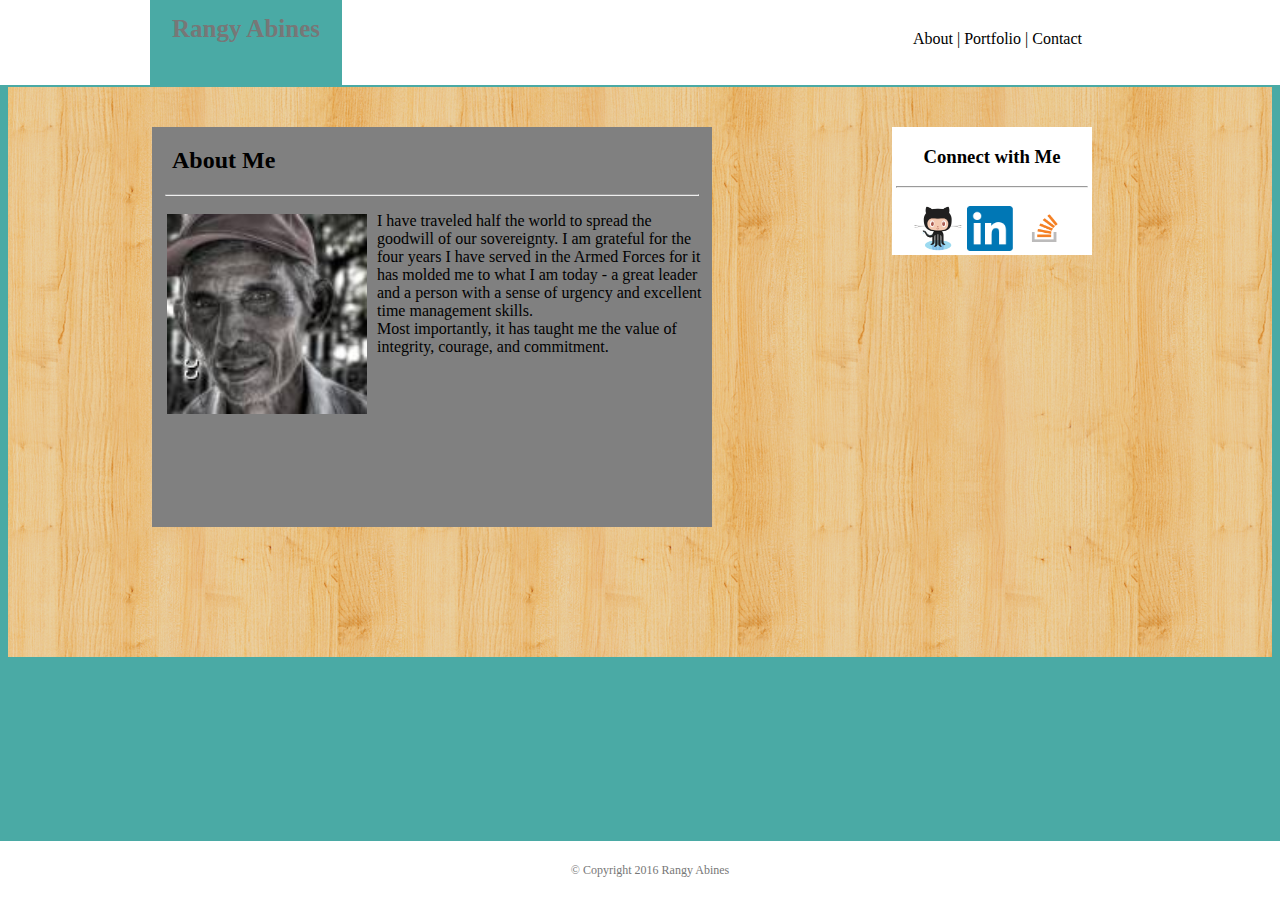
<file: assignment1/index.html>
<!DOCTYPE html>
<html>
<head>
	<title>About</title>
	<meta name="viewport" content="width=device-width,initial-scale=1">
	<link rel="stylesheet" type="text/css" href="style.css">
</head>
<body>

	<div class="content">
		<div class="main"> 
			<div class="head-menu">
				<header class="menu">
					<a href="#" style="text-decoration: none;"><h2 class="name">Rangy Abines</h2></a>
					<nav class="nav">
						<a href="index.html" style="text-decoration : none; color: #000000;">About</a> |
						<a href="portfolio.html" style="text-decoration : none; color: #000000;">Portfolio</a> |
						<a href="contact.html" style="text-decoration : none; color: #000000;">Contact</a> 
					</nav>
				</header>
			</div>

		<div id="background">
			<div class="container">
				<div id="about-me">
					<h2 class="me">About Me</h2>
					<hr>
					<img alt="Rangy" id="image" src="./assets/images/profile.jpeg" hspace="10" /> <p>I have traveled half the world to spread the goodwill of our sovereignty. I am grateful for the four years I have served in the Armed Forces for it has molded me to what I am today - a great leader and a person with a sense of urgency and excellent time management skills.<br> 
					Most importantly, it has taught me the value of integrity, courage, and commitment.</p>

				</div>
			</div>

			<div class="connect">
				<div id="connect-me">
					<h3>Connect with Me</h3>
					<hr>
				<div id="logo">
					<a href="https://github.com/rangyabines"><img alt="GitHub" height="45" width="50" src="./assets/images/Octocat.png" /></a>
					<a href="https://linkedin.com/rangyabines"><img alt="Rangy A" height="45" width="50" src="./assets/images/In-2CRev-128px-TM.png" /></a>
					<a href="https://stackoverflow.com"><img alt="StackOverflow" height="45" width="50" src="./assets/images/so-icon.png" /></a>
				</div>	
	 			</div>
			</div>
			<footer> <p id="foot"> &#169; Copyright 2016 Rangy Abines </p> </footer>
			</div>
		</div>
	</div>

		

</body>
</html>
</file>
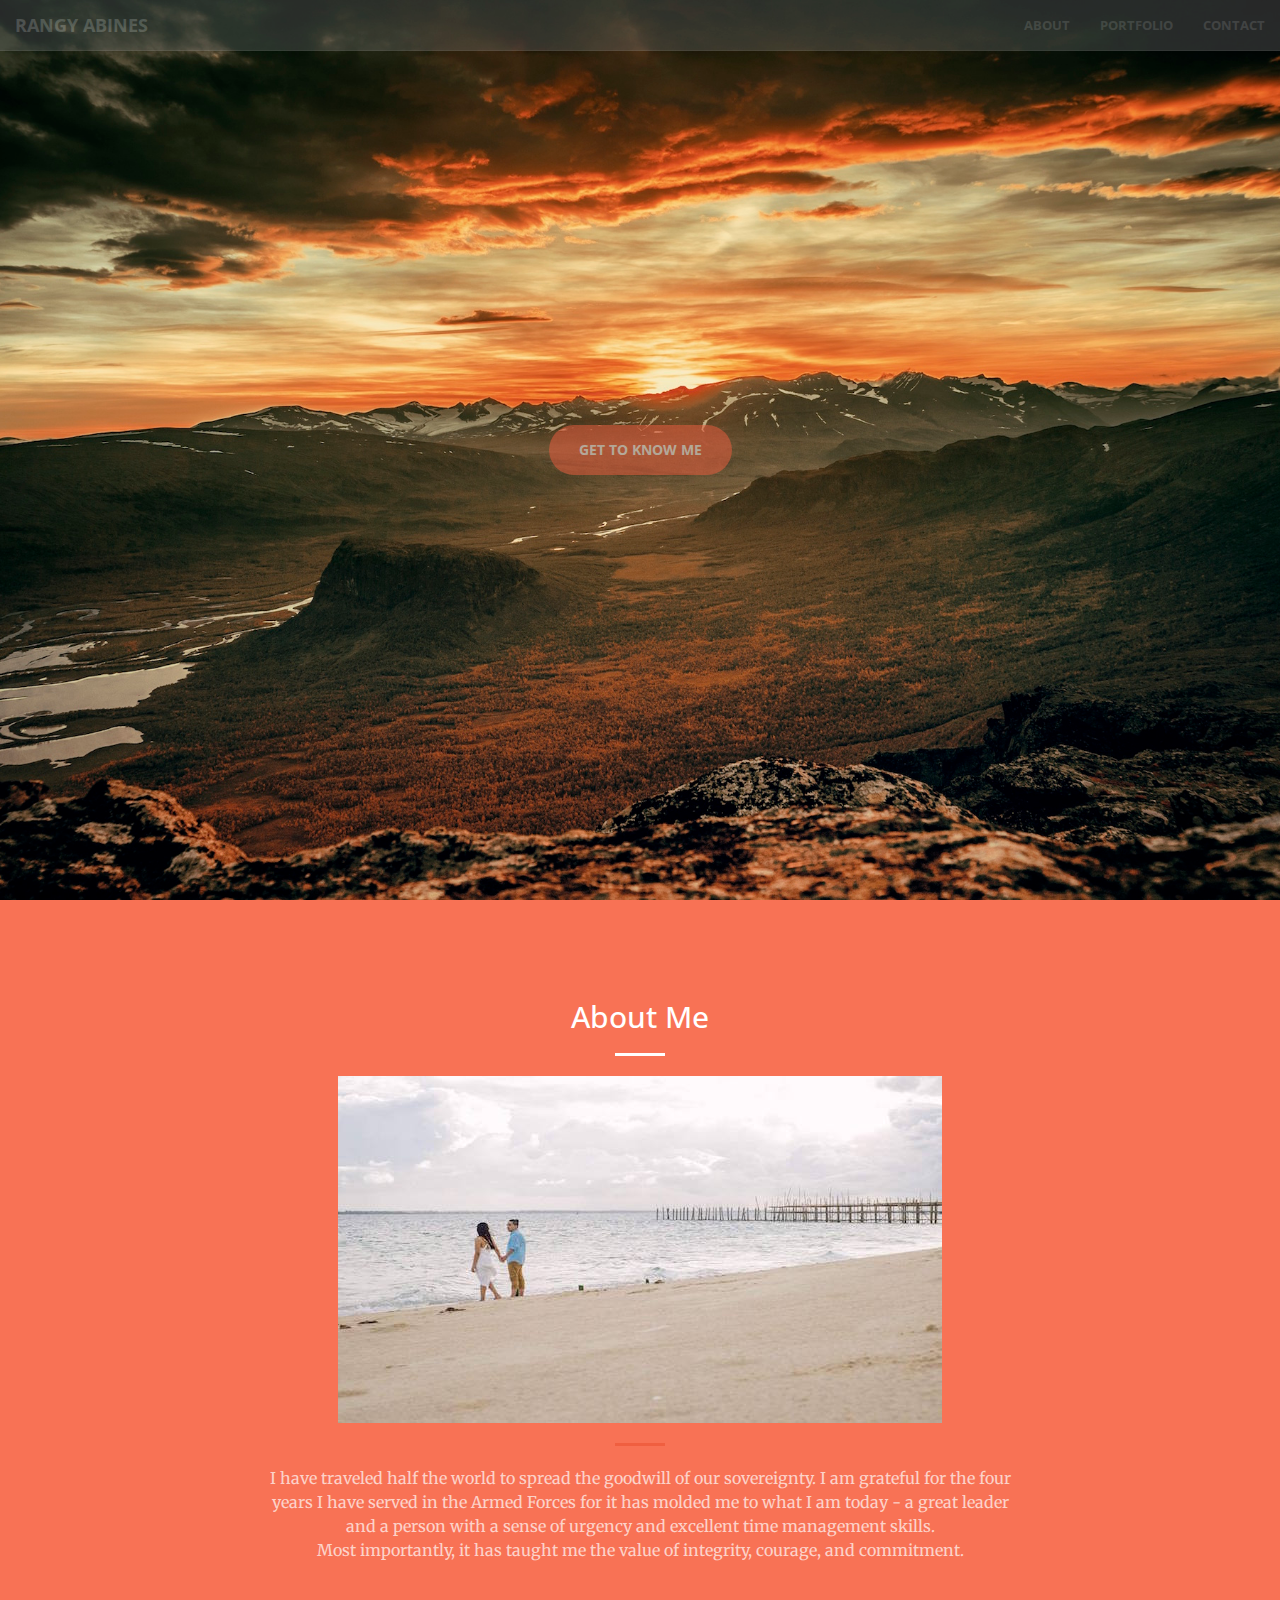
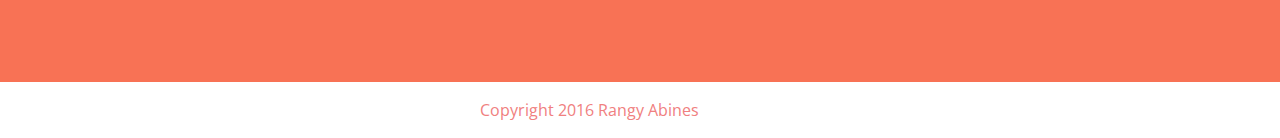
<file: assignment2/index.html>
<!DOCTYPE html>
<html lang="en">

<head>

    <meta charset="utf-8">
    <meta http-equiv="X-UA-Compatible" content="IE=edge">
    <meta name="viewport" content="width=device-width, initial-scale=1">
    <meta name="description" content="">
    <meta name="author" content="">

    <title>Portfolio</title>

    <!-- Bootstrap Core CSS -->
    <link rel="stylesheet" href="css/bootstrap.min.css" type="text/css">

    <!-- Custom Fonts -->
    <link href='http://fonts.googleapis.com/css?family=Open+Sans:300italic,400italic,600italic,700italic,800italic,400,300,600,700,800' rel='stylesheet' type='text/css'>
    <link href='http://fonts.googleapis.com/css?family=Merriweather:400,300,300italic,400italic,700,700italic,900,900italic' rel='stylesheet' type='text/css'>
    <link rel="stylesheet" href="font-awesome/css/font-awesome.min.css" type="text/css">

    <!-- Plugin CSS -->
    <link rel="stylesheet" href="css/animate.min.css" type="text/css">

    <!-- Custom CSS -->
    <link rel="stylesheet" href="css/creative.css" type="text/css">

    <!-- HTML5 Shim and Respond.js IE8 support of HTML5 elements and media queries -->
    <!-- WARNING: Respond.js doesn't work if you view the page via file:// -->
    <!--[if lt IE 9]>
        <script src="https://oss.maxcdn.com/libs/html5shiv/3.7.0/html5shiv.js"></script>
        <script src="https://oss.maxcdn.com/libs/respond.js/1.4.2/respond.min.js"></script>
    <![endif]-->

</head>

<body id="page-top">

    <nav id="mainNav" class="navbar navbar-default navbar-fixed-top">
        <div class="container-fluid">
            <!-- Brand and toggle get grouped for better mobile display -->
            <div class="navbar-header">
                <button type="button" class="navbar-toggle collapsed" data-toggle="collapse" data-target="#bs-example-navbar-collapse-1">
                    <span class="sr-only">Toggle navigation</span>
                    <span class="icon-bar"></span>
                    <span class="icon-bar"></span>
                    <span class="icon-bar"></span>
                </button>
                <a class="navbar-brand page-scroll" href="#page-top">Rangy Abines</a>
            </div>

            <!-- Collect the nav links, forms, and other content for toggling -->
            <div class="collapse navbar-collapse" id="bs-example-navbar-collapse-1">
                <ul class="nav navbar-nav navbar-right">
                    <li>
                        <a class="page-scroll" href="index.html">About</a>
                    </li>
                    <li>
                        <a class="page-scroll" href="portfolio.html">Portfolio</a>
                    </li>
                    <li>
                        <a class="page-scroll" href="contact.html">Contact</a>
                    </li>
                </ul>
            </div>
            <!-- /.navbar-collapse -->
        </div>
        <!-- /.container-fluid -->
    </nav>

    <header>
        <div class="header-content">
            <div class="header-content-inner">
                <a href="#about" class="btn btn-primary btn-xl page-scroll">Get To Know Me</a>
            </div>
        </div>
    </header>

    <section class="bg-primary" id="about">
        <div class="container">
            <div class="row">
                <div class="col-lg-8 col-lg-offset-2 text-center">
                    <h2 class="section-heading">About Me</h2>
                    <hr class="light">
                    <img src="./img/portfolio/8.jpg">
                    <hr>
                    <p class="text-faded">I have traveled half the world to spread the goodwill of our sovereignty. I am grateful for the four years I have served in the Armed Forces for it has molded me to what I am today - a great leader and a person with a sense of urgency and excellent time management skills.<br> 
                    Most importantly, it has taught me the value of integrity, courage, and commitment.</p>
                </div>
            </div>
        </div>
    </section>

    <div class="navbar navabar-fixed-bottom">
        <div class="container-foot">
            <p class="navbar-text">Copyright 2016 Rangy Abines</p>
    </div>

    <!-- jQuery -->
    <script src="js/jquery.js"></script>

    <!-- Bootstrap Core JavaScript -->
    <script src="js/bootstrap.min.js"></script>

    <!-- Plugin JavaScript -->
    <script src="js/jquery.easing.min.js"></script>
    <script src="js/jquery.fittext.js"></script>
    <script src="js/wow.min.js"></script>

    <!-- Custom Theme JavaScript -->
    <script src="js/creative.js"></script>

</body>

</html>
</file>
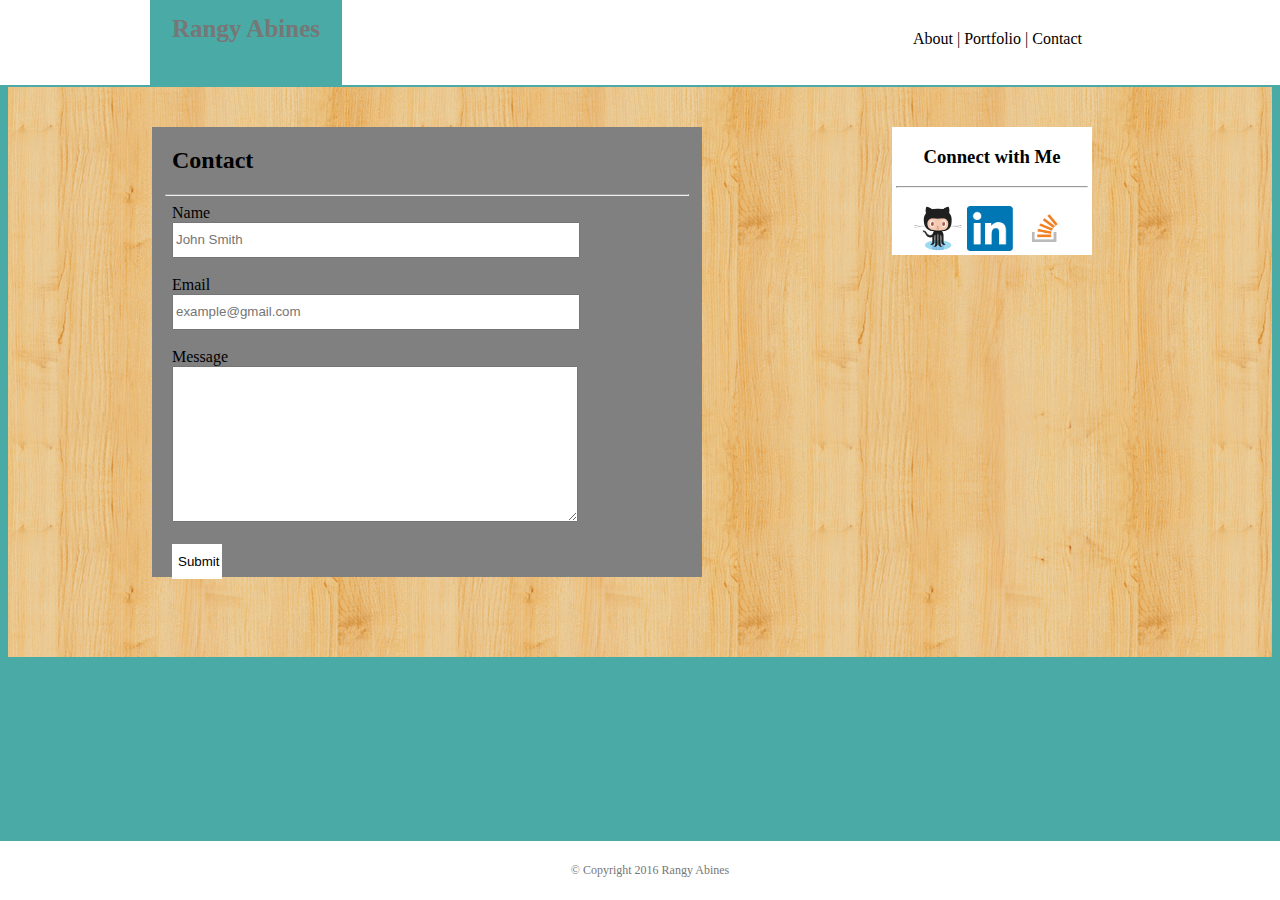
<file: assignment1/contact.html>
<!DOCTYPE html>
<html>
<head>
	<title>Contact</title>
	<meta name="viewport" content="width=device-width,initial-scale=1">
	<link rel="stylesheet" type="text/css" href="style.css">
</head>
<body>

	<div class="content">
		<div role="main"> 
			<div class="head-menu">
				<header class="menu">
					<a href="#" style="text-decoration: none;"><h2 class="name">Rangy Abines</h2></a>
					<nav class="nav">
						<a href="index.html" style="text-decoration : none; color: #000000;">About</a> |
						<a href="portfolio.html" style="text-decoration : none; color: #000000;">Portfolio</a> |
						<a href="contact.html" style="text-decoration : none; color: #000000;">Contact</a> 
					</nav>
				</header>
			</div>

		<div id="background">
				<div class="container">
					<div id="contact">
						<h2 class="con">Contact</h2>
						<hr>
						<div class="form">
							<form action="#" method="get">
					 			Name <br>
  					 		<input type="text" name="Name" placeholder="John Smith" required />
  							</label> <br> <br>

  				 			Email <br>
    				 		<input type="email" name="Email" placeholder="example@gmail.com" required />
    						</label> <br> <br>

    			 			Message <br>
    				 		<textarea cols="40" rows="10"></textarea> 
    						<br> <br>

    				 		<a href="#"><button class="button">Submit</button></a>
							</form>
						</div>
					</div>
				</div>

	
			<div class="connect">
				<div id="connect-me">
					<h3>Connect with Me</h3>
					<hr>
				<div id="logo">
					<a href="https://github.com/rangyabines"><img alt="GitHub" height="45" width="50" src="./assets/images/Octocat.png" /></a>
					<a href="https://linkedin.com/rangyabines"><img alt="Rangy A" height="45" width="50" src="./assets/images/In-2CRev-128px-TM.png" /></a>
					<a href="https://stackoverflow.com"><img alt="StackOverflow" height="45" width="50" src="./assets/images/so-icon.png" /></a>
				</div>
	 			</div>
			</div>
			<footer> <p id="foot"> &#169; Copyright 2016 Rangy Abines </p> </footer>
			</div>
		</div>
	</div>

</body>
</html>
</file>
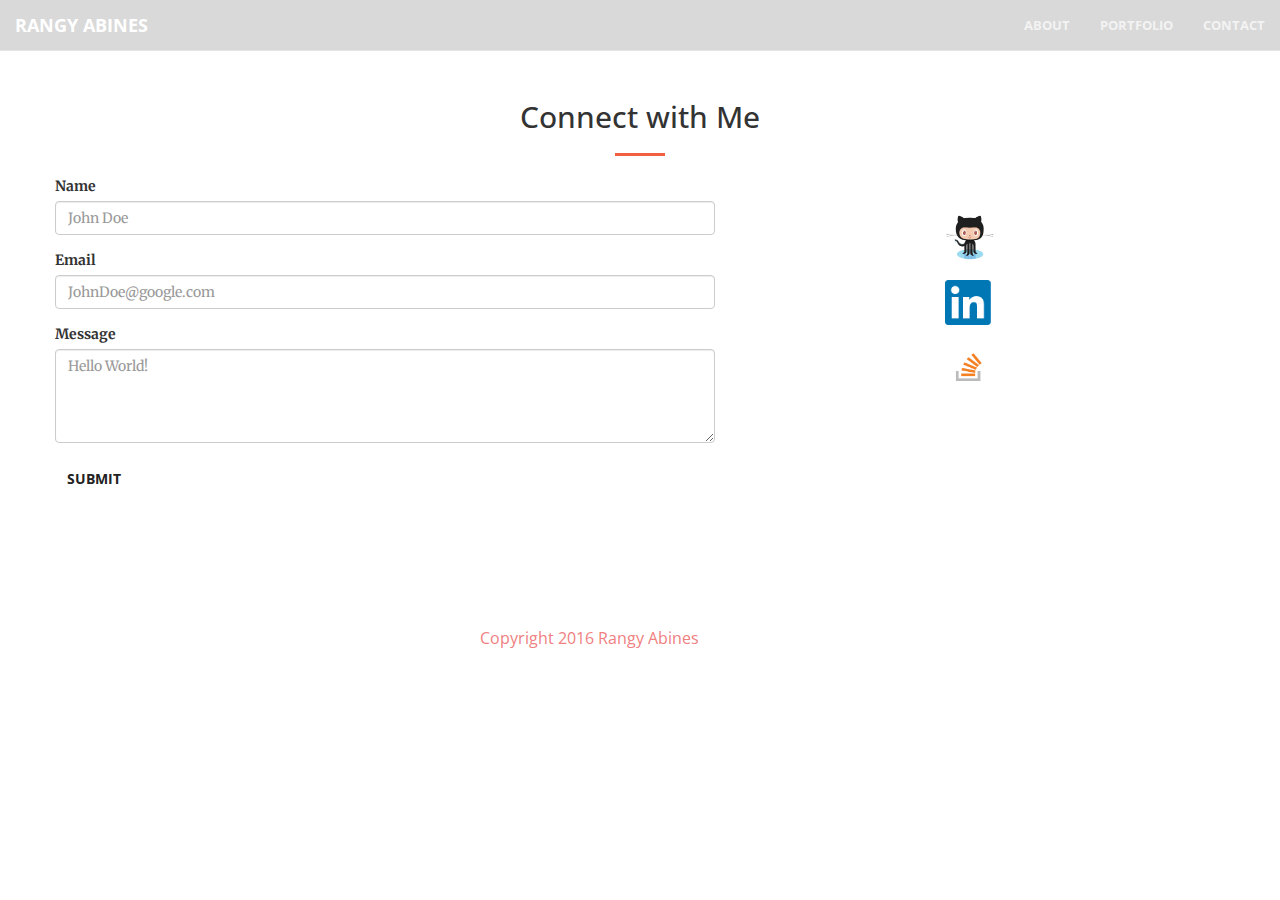
<file: assignment2/contact.html>
<!DOCTYPE html>
<html lang="en">

<head>

    <meta charset="utf-8">
    <meta http-equiv="X-UA-Compatible" content="IE=edge">
    <meta name="viewport" content="width=device-width, initial-scale=1">
    <meta name="description" content="">
    <meta name="author" content="">

    <title>Portfolio</title>

    <!-- Bootstrap Core CSS -->
    <link rel="stylesheet" href="css/bootstrap.min.css" type="text/css">

    <!-- Custom Fonts -->
    <link href='http://fonts.googleapis.com/css?family=Open+Sans:300italic,400italic,600italic,700italic,800italic,400,300,600,700,800' rel='stylesheet' type='text/css'>
    <link href='http://fonts.googleapis.com/css?family=Merriweather:400,300,300italic,400italic,700,700italic,900,900italic' rel='stylesheet' type='text/css'>
    <link rel="stylesheet" href="font-awesome/css/font-awesome.min.css" type="text/css">

    <!-- Plugin CSS -->
    <link rel="stylesheet" href="css/animate.min.css" type="text/css">

    <!-- Custom CSS -->
    <link rel="stylesheet" href="css/creative.css" type="text/css">

    <!-- HTML5 Shim and Respond.js IE8 support of HTML5 elements and media queries -->
    <!-- WARNING: Respond.js doesn't work if you view the page via file:// -->
    <!--[if lt IE 9]>
        <script src="https://oss.maxcdn.com/libs/html5shiv/3.7.0/html5shiv.js"></script>
        <script src="https://oss.maxcdn.com/libs/respond.js/1.4.2/respond.min.js"></script>
    <![endif]-->

</head>

<body id="page-top">

    <nav id="mainNav" class="navbar navbar-default navbar-fixed-top">
        <div class="container-fluid">
            <!-- Brand and toggle get grouped for better mobile display -->
            <div class="navbar-header">
                <button type="button" class="navbar-toggle collapsed" data-toggle="collapse" data-target="#bs-example-navbar-collapse-1">
                    <span class="sr-only">Toggle navigation</span>
                    <span class="icon-bar"></span>
                    <span class="icon-bar"></span>
                    <span class="icon-bar"></span>
                </button>
                <a class="navbar-brand page-scroll" href="#page-top">Rangy Abines</a>
            </div>

            <!-- Collect the nav links, forms, and other content for toggling -->
            <div class="collapse navbar-collapse" id="bs-example-navbar-collapse-1">
                <ul class="nav navbar-nav navbar-right">
                    <li>
                        <a class="page-scroll" href="index.html">About</a>
                    </li>
                    <li>
                        <a class="page-scroll" href="portfolio.html">Portfolio</a>
                    </li>
                    <li>
                        <a class="page-scroll" href="contact.html">Contact</a>
                    </li>
                </ul>
            </div>
            <!-- /.navbar-collapse -->
        </div>
        <!-- /.container-fluid -->
    </nav>

    <section id="contact">
        <div class="container">
            <div class="row">
                <div class="col-lg-8 col-lg-offset-2 text-center">
                    <h2 class="section-heading">Connect with Me</h2>
                    <hr class="primary">
                </div>

                <form>
                    <div class="form-group">
                        <label for="name">Name</label>
                        <input type="name" class="form-control" id="name" placeholder="John Doe" required>
                      </div>
                      <div class="form-group">
                        <label for="email">Email</label>
                        <input type="email" class="form-control" id="email" placeholder="JohnDoe@google.com" required>
                      </div>
                      <div class="form-group">
                      <label for="text">Message</label>
                      <textarea type="text" class="form-control" rows="4" placeholder="Hello World!"></textarea>
                      <br>
                      <button type="submit" class="btn btn-default">Submit</button>
                      <div class="icons">
                <!-- <div class="col-lg-8 text-center"> -->
                    <p><a href="https://github.com/rangyabines" target="_blank"><img alt="GitHub" height="45" width="50" src="./img/portfolio/Octocat.png" /></a></p>
                <!-- </div> -->
               <!--  <div class="col-lg-8 text-center"> -->
                    <p><a href="https://linkedin.com/rangyabines" target="_blank"><img alt="Rangy A" height="45" width="50" src="./img/portfolio/In-2CRev-128px-TM.png" /></a></p>
                <!-- </div> -->
                <!-- <div class="col-lg-8 text-center"> -->
                    <p><a href="https://stackoverflow.com" target="_blank"><img alt="StackOverflow" height="45" width="50" src="./img/portfolio/so-icon.png" /></a></p>
                <!-- </div> -->
                    </div>
                </form>
            </div>
        </div>
    </section>

    <div class="navbar navabar-fixed-bottom">
        <div class="container-foot">
            <p class="navbar-text">Copyright 2016 Rangy Abines</p>
        </div>
        
    </div>

    <!-- jQuery -->
    <script src="js/jquery.js"></script>

    <!-- Bootstrap Core JavaScript -->
    <script src="js/bootstrap.min.js"></script>

    <!-- Plugin JavaScript -->
    <script src="js/jquery.easing.min.js"></script>
    <script src="js/jquery.fittext.js"></script>
    <script src="js/wow.min.js"></script>

    <!-- Custom Theme JavaScript -->
    <script src="js/creative.js"></script>

</body>

</html>
</file>
<file: assignment1/style.css>
body {background-color: #4aaaa5;
}

.content { overflow: hidden;					 
}

.head-menu {background-color: #ffffff;
						border-color: #cccccc;
						position: fixed;
						left: 0;
						top: 0;
						width: 100%;
}

.name {font-size: 25px;
				background-color: #4aaaa5;
				margin-right: 650px;	
				margin-left: 150px;	
				margin-bottom: 0;	
				margin-top: 0;
				color: #777777;
				width: 15%;
				padding: 15px 0 42px 0;
				text-align: center;
				font-family: 'Georgia', Times, Times New Roman, serif;
}

.name:hover {background-color: #FFA500;
							text-decoration: none;
}

.nav {position: absolute;
			right: 198px;
			top: 30px;
}

a:hover {background-color: 	#FFA500;
					text-decoration: none;
}

#about-me {background-color: gray;
			position: absolute;
			width: 560px;
			height: 400px;
			left: 0;
			margin: 40px 0 0 144px;
}

#image { height: 200px; 
					width: 200px;
					padding-left: 5px;
					padding-top: 10px;
					float: left;
}

.me {padding-left: 20px;
		font-family: 'Georgia', Times, Times New Roman, serif;
}


hr {width: 95%;
}


#connect-me {background-color: white;
						margin: 40px 180px 0 0;
						position: absolute;
						right: 0;
						width: 200px;
						text-align: center;							
}

#logo {padding-top: 10px;
}

#background {background-image: url("./assets/images/purty_wood.png");
   					position: relative;
   					height: 570px;
   					width: 100%;
   					left: 0;
   					margin-top: 79px;
}


/* portfolio stylesheet */

#portfolio {background-color: gray;
			position: absolute;
			width: 470px;
			height: 520px;
			left: 0;
			margin: 40px 0 0 144px;			
}

.port {padding-left: 20px;
}

#bio-image {height: 130px;
						width: 170px;
						position: relative;
						left: 0;
						padding-left: 40px;
}

.hangman {position: absolute;
					background-color: white;
					width: 132px;
					height: 10px;
					padding: 20px;
					margin-left: 183px;
					margin-top: 190px;
					left: 0;
					text-align: center;
					color: #777777;
					opacity: .7;
}

.rpg {position: absolute;
					background-color: white;
					width: 132px;
					height: 10px;
					padding: 20px;
					margin-left: 396px;
					margin-top: 190px;
					left: 0;
					text-align: center;
					color: #777777;
					opacity: .7;
}

.trivia {position: absolute;
					background-color: white;
					width: 132px;
					height: 10px;
					padding: 20px;
					margin-left: 183px;
					margin-top: 324px;
					left: 0;
					text-align: center;
					color: #777777;
					opacity: .7;
}

.rutgers {position: absolute;
					background-color: white;
					width: 132px;
					height: 10px;
					padding: 20px;
					margin-left: 396px;
					margin-top: 324px;
					left: 0;
					text-align: center;
					color: #777777;
					opacity: .7;
}


.game {position: absolute;
					background-color: white;
					width: 132px;
					height: 10px;
					padding: 20px;
					margin-left: 183px;
					margin-top: 460px;
					left: 0;
					text-align: center;
					color: #777777;
					opacity: .7;
}

/*form*/

#contact {background-color: gray;
			position: absolute;
			width: 550px;
			height: 450px;
			left: 0;
			margin: 40px 0 0 144px;
}

.con{padding-left: 20px;
}

.form {padding-left: 20px;					
}

form input { 
    width: 400px;
    height: 30px;    
}

button {background-color: white;
				border: 1px;
				width: 50px;
				height: 35px;
}

.button:hover {background-color: yellow;}

form textarea {width: 400px;
}

/*footer*/

footer {background-color: white;
				clear: both;
				padding: 10px;
				width: 100%;
				bottom: 0px;
				position: fixed;
				left: 0;
}

#foot {text-align: center;
				font-size: 12px;
				color: #777777;
}

/*media queries*/

@media screen and (max-width: 980px){
		.content {
			width: 100%;
			overflow: auto;
	}
		.head-menu {background-color: #ffffff;
						border-color: #cccccc;
						position: fixed;
						left: 0;
						top: 0;
						bottom: 550px;
						width: 100%;
	}
		#background {
			background-image: url("./assets/images/purty_wood.png");
			position: relative;
			height: 485px;
			width: 100%;
			left: 0;
			margin-top: 82px;
	}
		#about-me {background-color: gray;
			position: absolute;
			width: 560px;
			height: 400px;
			left: 0;
			margin: 40px 0 0 90px;
	}

		#image { height: 200px; 
					width: 200px;
					padding-left: 5px;
					padding-top: 10px;
					float: left;
	}
		#connect-me {background-color: white;
						margin: 40px 100px 0 0;
						position: absolute;
						right: 0;
						width: 200px;
						text-align: center;							
	}
		#portfolio {background-color: gray;
			position: absolute;
			width: 600px;
			height: 460px;
			left: -90px;
			margin: 10px 0 0 144px;		

	}
		#bio-image {height: 130px;
						width: 170px;
						position: relative;
						left: 0;
						padding-left: 20px;
						padding-bottom: 15px;
						padding-top: 10px;
	}	
		.hangman {position: absolute;
					background-color: white;
					width: 132px;
					height: 10px;
					padding: 20px;
					margin-left: 73px;
					margin-top: 190px;
					left: 0;
					text-align: center;
					color: #777777;
					opacity: .7;
	}

		.rpg {position: absolute;
						background-color: white;
						width: 132px;
						height: 10px;
						padding: 20px;
						margin-left: 267px;
						margin-top: 190px;
						left: 0;
						text-align: center;
						color: #777777;
						opacity: .7;
	}

		.trivia {position: absolute;
						background-color: white;
						width: 132px;
						height: 10px;
						padding: 20px;
						margin-left: 461px;
						margin-top: 190px;
						left: 0;
						text-align: center;
						color: #777777;
						opacity: .7;
	}

		.rutgers {position: absolute;
						background-color: white;
						width: 132px;
						height: 10px;
						padding: 20px;
						margin-left: 73px;
						margin-top: 350px;
						left: 0;
						text-align: center;
						color: #777777;
						opacity: .7;
	}


		.game {position: absolute;
						background-color: white;
						width: 132px;
						height: 10px;
						padding: 20px;
						margin-left: 267px;
						margin-top: 350px;
						left: 0;
						text-align: center;
						color: #777777;
						opacity: .7;
	}
	#contact {background-color: gray;
			position: absolute;
			width: 550px;
			height: 440px;
			left: 0;
			margin: 40px 0 0 100px;
	}
}

@media screen and (max-width: 768px){
		.content {
			width: 100%;
			overflow: auto;
	}
		#background {
			background-image: url("./assets/images/purty_wood.png");
			position: relative;
			height: 488px;
			width: 100%;
			left: 0;
			margin-top: 82px;
	}
		#about-me {background-color: gray;
			position: absolute;
			width: 80%;
			height: 400px;
			margin: 10px 10px 0 75px;
			left: 0;

	}
		#image {height: 200px; 
					width: 200px;
					padding-left:5px;
					padding-top: 10px;
					float: left;
	}
		#connect-me {background-color: white;
						position: absolute;
						right: 80px;
						width: 400px;
						height: 130px;
						bottom: -60px;
						text-align: center;							
	}

		#portfolio {background-color: gray;
			position: absolute;
			width: 725px;
			height: 408px;
			left: -130px;
			margin: 9px 0 0 144px;		

	}
		#bio-image {height: 130px;
						width: 170px;
						position: relative;
						left: 0;
						padding-left: 20px;
						padding-bottom: 15px;
						padding-top: 10px;
	}	
		.hangman {position: absolute;
					background-color: white;
					width: 132px;
					height: 10px;
					padding: 20px;
					margin-left: 33px;
					margin-top: 190px;
					left: 0;
					text-align: center;
					color: #777777;
					opacity: .7;
	}

		.rpg {position: absolute;
						background-color: white;
						width: 132px;
						height: 10px;
						padding: 20px;
						margin-left: 227px;
						margin-top: 190px;
						left: 0;
						text-align: center;
						color: #777777;
						opacity: .7;
	}

		.trivia {position: absolute;
						background-color: white;
						width: 132px;
						height: 10px;
						padding: 20px;
						margin-left: 421px;
						margin-top: 190px;
						left: 0;
						text-align: center;
						color: #777777;
						opacity: .7;
	}

		.rutgers {position: absolute;
						background-color: white;
						width: 132px;
						height: 10px;
						padding: 20px;
						margin-left: 33px;
						margin-top: 350px;
						left: 0;
						text-align: center;
						color: #777777;
						opacity: .7;
	}


		.game {position: absolute;
						background-color: white;
						width: 132px;
						height: 10px;
						padding: 20px;
						margin-left: 227px;
						margin-top: 350px;
						left: 0;
						text-align: center;
						color: #777777;
						opacity: .7;
	}
		#contact {background-color: gray;
			position: absolute;
			width: 604px;
			height: 405px;
			left: 0;
			margin: 10px 0 0 70px;
	}
	form input { 
    width: 560px;
    height: 30px;    
	}
	form textarea {width: 560px;
								height: 80px;
	}
}

@media screen and (max-width: 640px){
	.content {
			width: 100%;
			overflow: auto;
	}
	.head-menu {
			background-color: #ffffff;
			border-color: #cccccc;
			position: fixed;
			left: 0;
			top: 0;
			width: 100%;
	}
	.name {
			font-size: 25px;
			background-color: #4aaaa5;
			color: #777777;
			width: 100%;
			position: fixed;
			left: 0;
			margin: auto;
			text-align: center;
			font-family: 'Georgia', Times, Times New Roman, serif;
	}
	.nav {
			background-color: #ffffff;
			position: relative;
			top: 50px;
			width: 100%;
			position: fixed;
			left: 0;
			margin: auto;
			text-align: center;
			padding-bottom: 20px;
			padding-top: 15px
	}
	#background {
			background-image: url("./assets/images/purty_wood.png");
			position: relative;
			height: 470px;
			width: 100%;
			left: 0;
			margin-top: 100px;
	}
	#about-me {background-color: gray;
			position: absolute;
			width: 80%;
			height: 409px;
			left: 0;
			margin: 10px 0px 0 10px;
			padding-right: 104px;

	}
	#image {height: 200px; 
					width: 200px;
					padding-left:5px;
					padding-top: 10px;
					float: left;
	}
	#connect-me {background-color: white;
						position: absolute;
						right: 10px;
						width: 400px;
						height: 130px;
						bottom: -80px;
						text-align: center;							
	}
	#portfolio {background-color: gray;
			position: absolute;
			width: 595px;
			height: 409px;
			left: -130px;
			margin: 10px 0 0 144px;		

	}
	#contact {background-color: gray;
			position: absolute;
			width: 604px;
			height: 405px;
			left: 0;
			margin: 10px 0 0 10px;
	}
	form input { 
    width: 560px;
    height: 30px;    
	}
	form textarea {width: 560px;
								height: 80px;
	}

}
</file>
<file: assignment2/css/creative.css>
/*!
 * Start Bootstrap - Creative Bootstrap Theme (http://startbootstrap.com)
 * Code licensed under the Apache License v2.0.
 * For details, see http://www.apache.org/licenses/LICENSE-2.0.
 */

html,
body {
    width: 100%;
    height: 100%;
}

body {
    font-family: Merriweather,'Helvetica Neue',Arial,sans-serif;
}

hr {
    max-width: 50px;
    border-color: #f05f40;
    border-width: 3px;
}

hr.light {
    border-color: #fff;
}

a {
    color: #f05f40;
    -webkit-transition: all .35s;
    -moz-transition: all .35s;
    transition: all .35s;
}

a:hover,
a:focus {
    color: #eb3812;
}

h1,
h2,
h3,
h4,
h5,
h6 {
    font-family: 'Open Sans','Helvetica Neue',Arial,sans-serif;
}

p {
    margin-bottom: 20px;
    font-size: 16px;
    line-height: 1.5;
}

.bg-primary {
    background-color: #f87255;
}

.bg-dark {
    color: #fff;
    background-color: #222;
}

.text-faded {
    color: rgba(255,255,255,.7);
}

section {
    padding: 100px 0;
}

aside {
    padding: 50px 0;
}

.no-padding {
    padding: 0;
}

.navbar-default {
    border-color: rgba(34,34,34,.05);
    font-family: 'Open Sans','Helvetica Neue',Arial,sans-serif;
    background-color: #fff;
    -webkit-transition: all .35s;
    -moz-transition: all .35s;
    transition: all .35s;
}

.navbar-default .navbar-header .navbar-brand {
    text-transform: uppercase;
    font-family: 'Open Sans','Helvetica Neue',Arial,sans-serif;
    font-weight: 700;
    color: #f05f40;
}

.navbar-default .navbar-header .navbar-brand:hover,
.navbar-default .navbar-header .navbar-brand:focus {
    color: #eb3812;
}

.navbar-default .nav > li>a,
.navbar-default .nav>li>a:focus {
    text-transform: uppercase;
    font-size: 13px;
    font-weight: 700;
    color: #222;
}

.navbar-default .nav > li>a:hover,
.navbar-default .nav>li>a:focus:hover {
    color: #f05f40;
}

.navbar-default .nav > li.active>a,
.navbar-default .nav>li.active>a:focus {
    color: #f05f40!important;
    background-color: gray;
    opacity: .3;
}

.navbar-default .nav > li.active>a:hover,
.navbar-default .nav>li.active>a:focus:hover {
    background-color: gray;
    opacity: .3;
}

@media(min-width:768px) {
    .navbar-default {
        border-color: rgba(255,255,255,.3);
        background-color: gray;
        opacity: .3;
    }

    .navbar-default .navbar-header .navbar-brand {
        color: rgba(255,255,255,.7);
    }

    .navbar-default .navbar-header .navbar-brand:hover,
    .navbar-default .navbar-header .navbar-brand:focus {
        color: #fff;
    }

    .navbar-default .nav > li>a,
    .navbar-default .nav>li>a:focus {
        color: rgba(255,255,255,.7);
    }

    .navbar-default .nav > li>a:hover,
    .navbar-default .nav>li>a:focus:hover {
        color: #fff;
    }

    .navbar-default.affix {
        border-color: rgba(34,34,34,.05);
        background-color: #fff;
    }

    .navbar-default.affix .navbar-header .navbar-brand {
        font-size: 14px;
        color: #f05f40;
    }

    .navbar-default.affix .navbar-header .navbar-brand:hover,
    .navbar-default.affix .navbar-header .navbar-brand:focus {
        color: #eb3812;
    }

    .navbar-default.affix .nav > li>a,
    .navbar-default.affix .nav>li>a:focus {
        color: #222;
    }

    .navbar-default.affix .nav > li>a:hover,
    .navbar-default.affix .nav>li>a:focus:hover {
        color: #f05f40;
    }
}

header {
    position: relative;
    width: 100%;
    min-height: auto;
    text-align: center;
    color: #fff;
    background-image: url(../img/header.jpg);
    background-position: center;
    -webkit-background-size: cover;
    -moz-background-size: cover;
    background-size: cover;
    -o-background-size: cover;
}

header .header-content {
    position: relative;
    width: 100%;
    padding: 100px 15px;
    text-align: center;
}

header .header-content .header-content-inner h1 {
    margin-top: 0;
    margin-bottom: 0;
    text-transform: uppercase;
    font-weight: 700;
}

header .header-content .header-content-inner hr {
    margin: 30px auto;
}

header .header-content .header-content-inner p {
    margin-bottom: 50px;
    font-size: 16px;
    font-weight: 300;
    color: rgba(255,255,255,.7);
}

@media(min-width:768px) {
    header {
        min-height: 100%;
    }

    header .header-content {
        position: absolute;
        top: 50%;
        padding: 0 50px;
        -webkit-transform: translateY(-50%);
        -ms-transform: translateY(-50%);
        transform: translateY(-50%);
    }

    header .header-content .header-content-inner {
        margin-right: auto;
        margin-left: auto;
        max-width: 1000px;
    }

    header .header-content .header-content-inner p {
        margin-right: auto;
        margin-left: auto;
        max-width: 80%;
        font-size: 18px;
    }
    .header-content-inner a {
        opacity: .5;
    }
}

.section-heading {
    margin-top: 0;
}

.service-box {
    margin: 50px auto 0;
    max-width: 400px;
}

@media(min-width:992px) {
    .service-box {
        margin: 20px auto 0;
    }
}

.service-box p {
    margin-bottom: 0;
}

.portfolio-box {
    display: block;
    position: relative;
    margin: 0 auto;
    max-width: 650px;
}

.portfolio-box .portfolio-box-caption {
    display: block;
    position: absolute;
    bottom: 0;
    width: 100%;
    height: 100%;
    text-align: center;
    color: #fff;
    opacity: 0;
    background: rgba(240,95,64,.9);
    -webkit-transition: all .35s;
    -moz-transition: all .35s;
    transition: all .35s;
}

.portfolio-box .portfolio-box-caption .portfolio-box-caption-content {
    position: absolute;
    top: 50%;
    width: 100%;
    text-align: center;
    transform: translateY(-50%);
}

.portfolio-box .portfolio-box-caption .portfolio-box-caption-content .project-category,
.portfolio-box .portfolio-box-caption .portfolio-box-caption-content .project-name {
    padding: 0 15px;
    font-family: 'Open Sans','Helvetica Neue',Arial,sans-serif;
}

.portfolio-box .portfolio-box-caption .portfolio-box-caption-content .project-category {
    text-transform: uppercase;
    font-size: 14px;
    font-weight: 600;
}

.portfolio-box .portfolio-box-caption .portfolio-box-caption-content .project-name {
    font-size: 18px;
}

.portfolio-box:hover .portfolio-box-caption {
    opacity: 1;
}

@media(min-width:768px) {
    .portfolio-box .portfolio-box-caption .portfolio-box-caption-content .project-category {
        font-size: 16px;
    }

    .portfolio-box .portfolio-box-caption .portfolio-box-caption-content .project-name {
        font-size: 22px;
    }
}

.call-to-action h2 {
    margin: 0 auto 20px;
}

.text-primary {
    color: #f05f40;
}

.no-gutter > [class*=col-] {
    padding-right: 0;
    padding-left: 0;
}

.btn-default {
    border-color: #fff;
    color: #222;
    background-color: #fff;
    -webkit-transition: all .35s;
    -moz-transition: all .35s;
    transition: all .35s;
}

.btn-default:hover,
.btn-default:focus,
.btn-default.focus,
.btn-default:active,
.btn-default.active,
.open > .dropdown-toggle.btn-default {
    border-color: #ededed;
    color: #222;
    background-color: #f2f2f2;
}

.btn-default:active,
.btn-default.active,
.open > .dropdown-toggle.btn-default {
    background-image: none;
}

.btn-default.disabled,
.btn-default[disabled],
fieldset[disabled] .btn-default,
.btn-default.disabled:hover,
.btn-default[disabled]:hover,
fieldset[disabled] .btn-default:hover,
.btn-default.disabled:focus,
.btn-default[disabled]:focus,
fieldset[disabled] .btn-default:focus,
.btn-default.disabled.focus,
.btn-default[disabled].focus,
fieldset[disabled] .btn-default.focus,
.btn-default.disabled:active,
.btn-default[disabled]:active,
fieldset[disabled] .btn-default:active,
.btn-default.disabled.active,
.btn-default[disabled].active,
fieldset[disabled] .btn-default.active {
    border-color: #fff;
    background-color: #fff;
}

.btn-default .badge {
    color: #fff;
    background-color: #222;
}

.btn-primary {
    border-color: #f05f40;
    color: #fff;
    background-color: #f05f40;
    -webkit-transition: all .35s;
    -moz-transition: all .35s;
    transition: all .35s;
}

.btn-primary:hover,
.btn-primary:focus,
.btn-primary.focus,
.btn-primary:active,
.btn-primary.active,
.open > .dropdown-toggle.btn-primary {
    border-color: #ed431f;
    color: #fff;
    background-color: #ee4b28;
}

.btn-primary:active,
.btn-primary.active,
.open > .dropdown-toggle.btn-primary {
    background-image: none;
}

.btn-primary.disabled,
.btn-primary[disabled],
fieldset[disabled] .btn-primary,
.btn-primary.disabled:hover,
.btn-primary[disabled]:hover,
fieldset[disabled] .btn-primary:hover,
.btn-primary.disabled:focus,
.btn-primary[disabled]:focus,
fieldset[disabled] .btn-primary:focus,
.btn-primary.disabled.focus,
.btn-primary[disabled].focus,
fieldset[disabled] .btn-primary.focus,
.btn-primary.disabled:active,
.btn-primary[disabled]:active,
fieldset[disabled] .btn-primary:active,
.btn-primary.disabled.active,
.btn-primary[disabled].active,
fieldset[disabled] .btn-primary.active {
    border-color: #f05f40;
    background-color: #f05f40;
}

.btn-primary .badge {
    color: #f05f40;
    background-color: #fff;
}

.btn {
    border: 0;
    border-radius: 300px;
    text-transform: uppercase;
    font-family: 'Open Sans','Helvetica Neue',Arial,sans-serif;
    font-weight: 700;
}

.btn-xl {
    padding: 15px 30px;
}

::-moz-selection {
    text-shadow: none;
    color: #fff;
    background: #222;
}

::selection {
    text-shadow: none;
    color: #fff;
    background: #222;
}

img::selection {
    color: #fff;
    background: 0 0;
}

img::-moz-selection {
    color: #fff;
    background: 0 0;
}

body {
    webkit-tap-highlight-color: #222;
}

.img-responsive {width: 650px;
                 height: 350px;
}
/*.form-group {
    padding-right: 40em; 

}*/
form {
        position: relative;
        margin-right: 90px;
        padding-right: 30em;
}
.icons {
   position: absolute;
   right: 0;
   margin-top: -20em;
   margin-right: 10em;
}

.navbar-text {
    color: #f08080;
    text-align: center;
    padding-left: 29em;
    font-family: 'Open Sans','Helvetica Neue',Arial,sans-serif;
}
</file>
